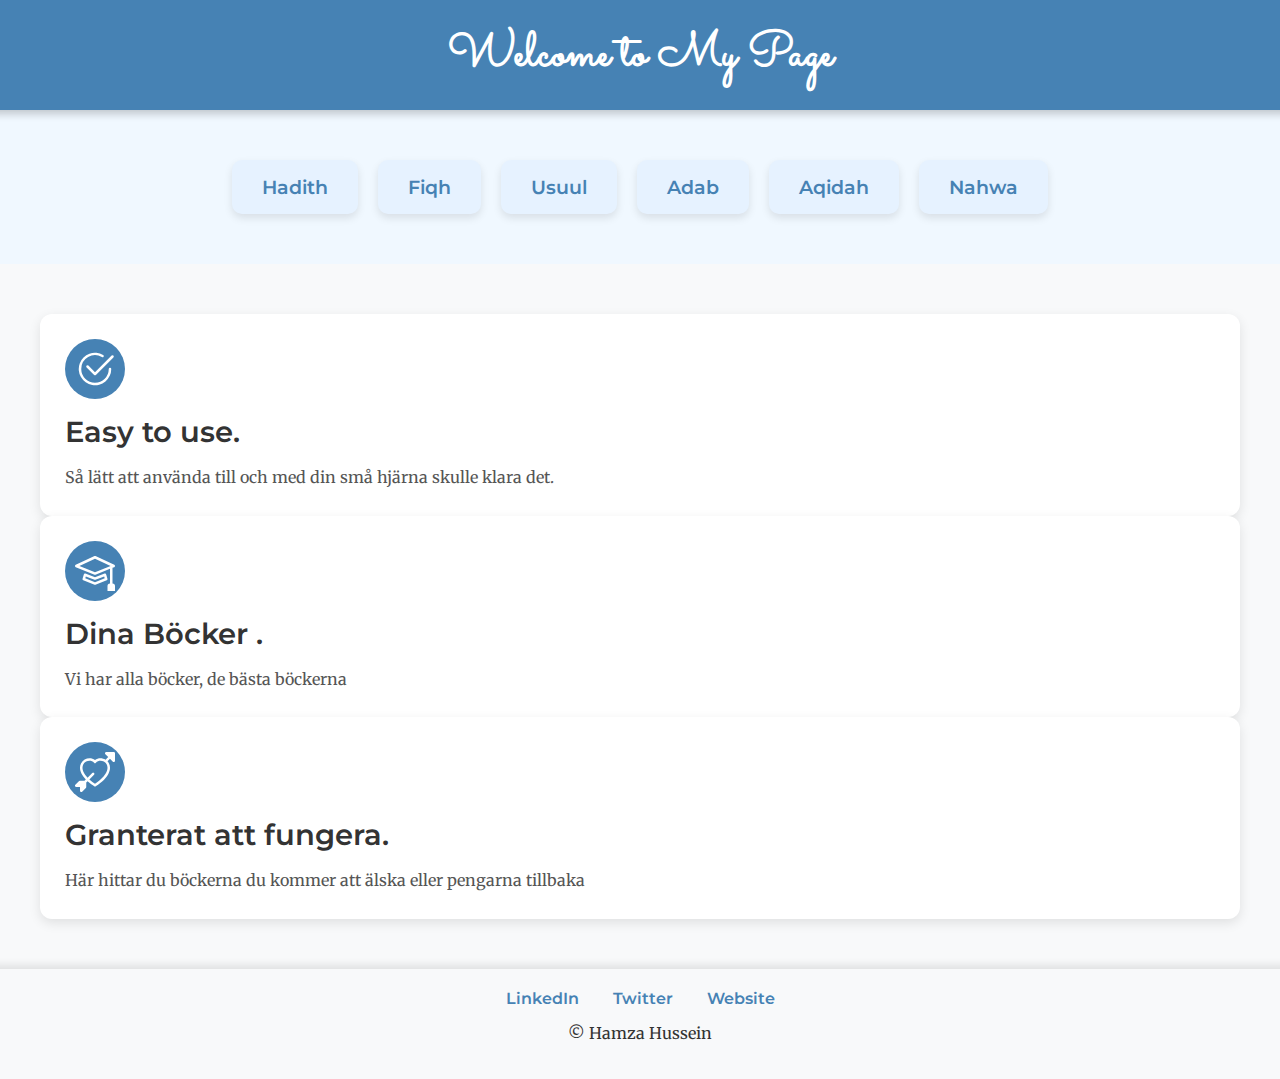
<file: index.html>
<!DOCTYPE html>
<html lang="en">

<head>
    <meta charset="UTF-8">
    <meta name="viewport" content="width=device-width, initial-scale=1.0">
    <title>My Page</title>
    <link rel="preconnect" href="https://fonts.googleapis.com">
    <link rel="preconnect" href="https://fonts.gstatic.com" crossorigin>
    <link href="https://fonts.googleapis.com/css2?family=Merriweather&family=Montserrat:wght@400;600&family=Sacramento&display=swap" rel="stylesheet">
    <link rel="stylesheet" href="style.css">
    <link rel="stylesheet" href="features.css">
</head>

<body>
    <!-- Header Section -->
    <div class="header">
        <h1>Welcome to My Page</h1>
    </div>

    <!-- Main Content Section -->
    <div class="content">
        <div class="menu">
            <a href="Hadith.html">Hadith</a>
            <a href="Fiqi.html">Fiqh</a>
            <a href="usul.html">Usuul</a>
            <a href="adab.html">Adab</a>
            <a href="aqidah.html">Aqidah</a>
            <a href="nahwa.html">Nahwa</a>



        </div>
    </div>
     <!-- Features -->
  <section id="features">
    <div class="container mt-5">
      <div class="row g-4 py-5 row-cols-1 row-cols-lg-3">
        <div class="col d-flex align-items-start">
          <div
            class="icon-square text-body-emphasis bg-body-secondary d-inline-flex align-items-center justify-content-center fs-4 flex-shrink-0 me-3">
            <svg xmlns="http://www.w3.org/2000/svg" height="30" fill="currentColor" class="bi bi-check2-circle"
              viewBox="0 0 16 16">
              <path
                d="M2.5 8a5.5 5.5 0 0 1 8.25-4.764.5.5 0 0 0 .5-.866A6.5 6.5 0 1 0 14.5 8a.5.5 0 0 0-1 0 5.5 5.5 0 1 1-11 0z" />
              <path
                d="M15.354 3.354a.5.5 0 0 0-.708-.708L8 9.293 5.354 6.646a.5.5 0 1 0-.708.708l3 3a.5.5 0 0 0 .708 0l7-7z" />
            </svg>
          </div>
          <div>
            <h3 class="fs-2">Easy to use.</h3>
            <p>Så lätt att använda  till och med din små hjärna skulle klara det.</p>

          </div>
        </div>
        <div class="col d-flex align-items-start">
          <div
            class="icon-square text-body-emphasis bg-body-secondary d-inline-flex align-items-center justify-content-center fs-4 flex-shrink-0 me-3">
            <svg xmlns="http://www.w3.org/2000/svg" height="30" fill="currentColor" class="bi bi-mortarboard"
              viewBox="0 0 16 16">
              <path
                d="M8.211 2.047a.5.5 0 0 0-.422 0l-7.5 3.5a.5.5 0 0 0 .025.917l7.5 3a.5.5 0 0 0 .372 0L14 7.14V13a1 1 0 0 0-1 1v2h3v-2a1 1 0 0 0-1-1V6.739l.686-.275a.5.5 0 0 0 .025-.917l-7.5-3.5ZM8 8.46 1.758 5.965 8 3.052l6.242 2.913L8 8.46Z" />
              <path
                d="M4.176 9.032a.5.5 0 0 0-.656.327l-.5 1.7a.5.5 0 0 0 .294.605l4.5 1.8a.5.5 0 0 0 .372 0l4.5-1.8a.5.5 0 0 0 .294-.605l-.5-1.7a.5.5 0 0 0-.656-.327L8 10.466 4.176 9.032Zm-.068 1.873.22-.748 3.496 1.311a.5.5 0 0 0 .352 0l3.496-1.311.22.748L8 12.46l-3.892-1.556Z" />
            </svg>
          </div>
          <div>
            <h3 class="fs-2">Dina Böcker .</h3>
            <p> Vi har alla böcker, de bästa böckerna</p>

          </div>
        </div>
        <div class="col d-flex align-items-start">
          <div
            class="icon-square text-body-emphasis bg-body-secondary d-inline-flex align-items-center justify-content-center fs-4 flex-shrink-0 me-3">
            <svg xmlns="http://www.w3.org/2000/svg" height="30" fill="currentColor" class="bi bi-arrow-through-heart"
              viewBox="0 0 16 16">
              <path fill-rule="evenodd"
                d="M2.854 15.854A.5.5 0 0 1 2 15.5V14H.5a.5.5 0 0 1-.354-.854l1.5-1.5A.5.5 0 0 1 2 11.5h1.793l.53-.53c-.771-.802-1.328-1.58-1.704-2.32-.798-1.575-.775-2.996-.213-4.092C3.426 2.565 6.18 1.809 8 3.233c1.25-.98 2.944-.928 4.212-.152L13.292 2 12.147.854A.5.5 0 0 1 12.5 0h3a.5.5 0 0 1 .5.5v3a.5.5 0 0 1-.854.354L14 2.707l-1.006 1.006c.236.248.44.531.6.845.562 1.096.585 2.517-.213 4.092-.793 1.563-2.395 3.288-5.105 5.08L8 13.912l-.276-.182a21.86 21.86 0 0 1-2.685-2.062l-.539.54V14a.5.5 0 0 1-.146.354l-1.5 1.5Zm2.893-4.894A20.419 20.419 0 0 0 8 12.71c2.456-1.666 3.827-3.207 4.489-4.512.679-1.34.607-2.42.215-3.185-.817-1.595-3.087-2.054-4.346-.761L8 4.62l-.358-.368c-1.259-1.293-3.53-.834-4.346.761-.392.766-.464 1.845.215 3.185.323.636.815 1.33 1.519 2.065l1.866-1.867a.5.5 0 1 1 .708.708L5.747 10.96Z" />
            </svg>
          </div>
          <div>
            <h3 class="fs-2">Granterat att fungera.</h3>
            <p>Här hittar du böckerna du kommer att älska eller pengarna tillbaka</p>

          </div>
        </div>
      </div>
    </div>
  </section>

    <!-- Footer Section -->
    <div class="bottom-container">
        <a class="footer-link" href="https://www.linkedin.com/">LinkedIn</a>
        <a class="footer-link" href="https://twitter.com/">Twitter</a>
        <a class="footer-link" href="index.html">Website</a>
        <p>© Hamza Hussein</p>
    </div>
</body>

</html>
</file>
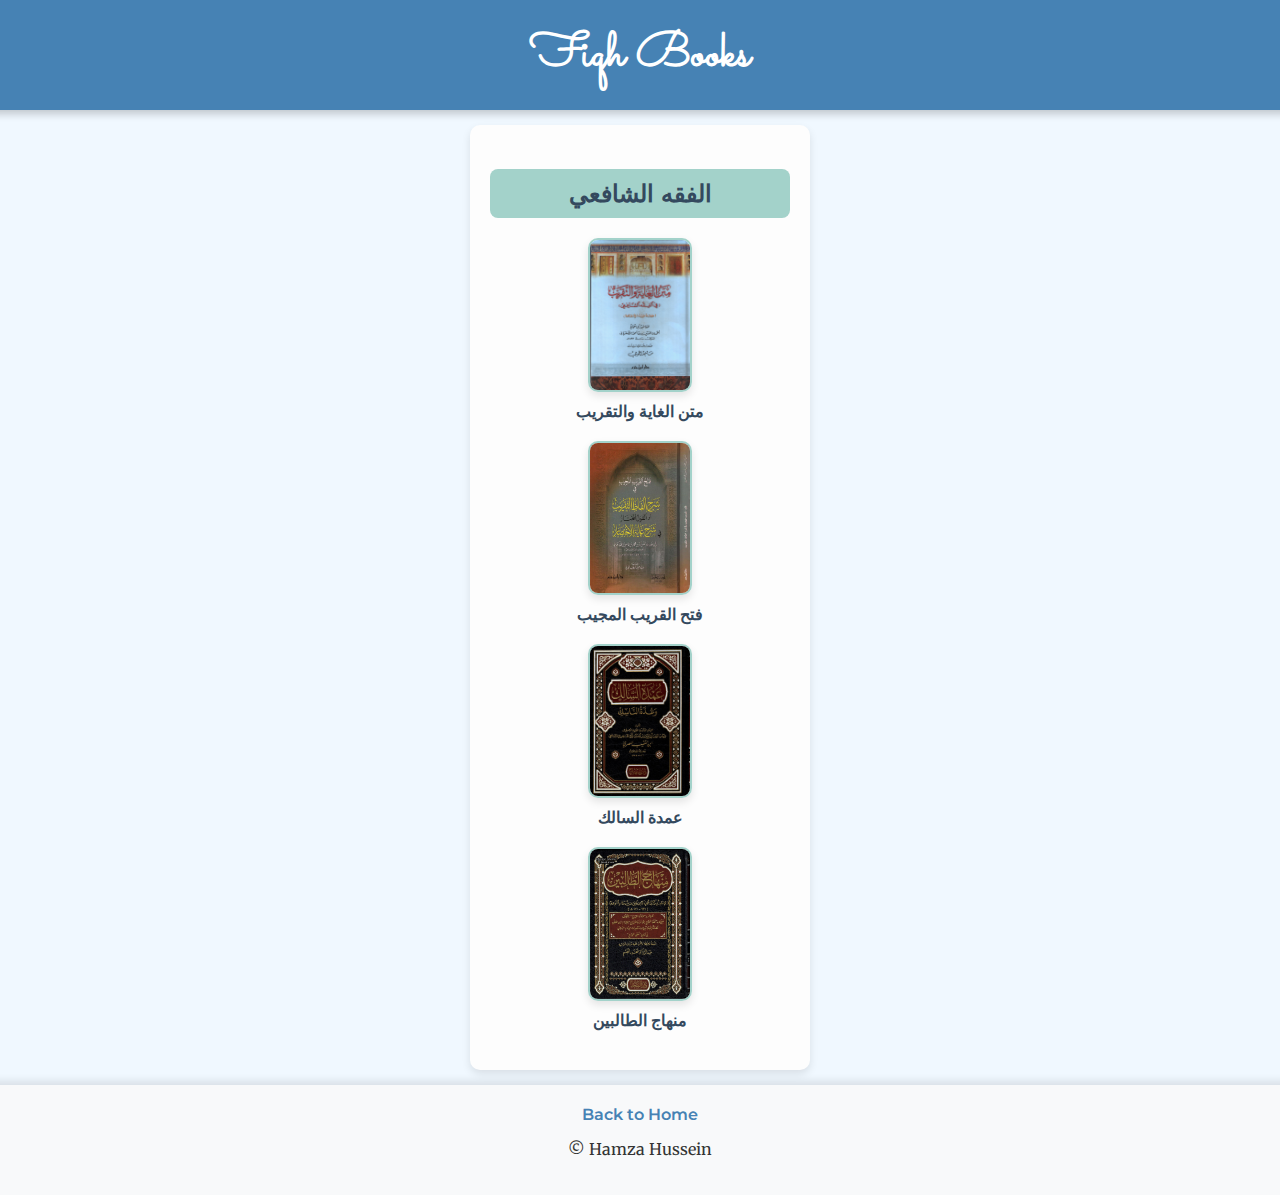
<file: Fiqi.html>
<!DOCTYPE html>
<html lang="en">

<head>
    <meta charset="UTF-8">
    <meta name="viewport" content="width=device-width, initial-scale=1.0">
    <title>Fiqh</title>
    <link rel="preconnect" href="https://fonts.googleapis.com">
    <link rel="preconnect" href="https://fonts.gstatic.com" crossorigin>
    <link href="https://fonts.googleapis.com/css2?family=Merriweather&family=Montserrat:wght@400;600&family=Sacramento&display=swap" rel="stylesheet">
    <link rel="stylesheet" href="style.css">
</head>

<body>
    <!-- Header Section -->
    <div class="header">
        <h1>Fiqh Books</h1>
    </div>

    <!-- Fiqh Section -->
    <div class="section-container">
        <div class="Fiqi-section">
            <p>الفقه الشافعي</p>
            <ul class="Fiqi">
                <li>
                    <img src="/Images/shujac.jpeg" alt="متن الغاية والتقريب">
                    <span>متن الغاية والتقريب</span>
                </li>
                <li>
                    <img src="/Images/qarib.jpg" alt="فتح القريب المجيب">
                    <span>فتح القريب المجيب</span>
                </li>
                <li>
                    <img src="/Images/salik.jpeg" alt="عمدة السالك">
                    <span>عمدة السالك</span>
                </li>
                <li>
                    <img src="/Images/minhaj.jpeg" alt="منهاج الطالبين">
                    <span>منهاج الطالبين</span>
                </li>
            </ul>
        </div>
    </div>

    <!-- Footer Section -->
    <div class="bottom-container">
        <a class="footer-link" href="index.html">Back to Home</a>
        <p>© Hamza Hussein</p>
    </div>
</body>

</html>
</file>
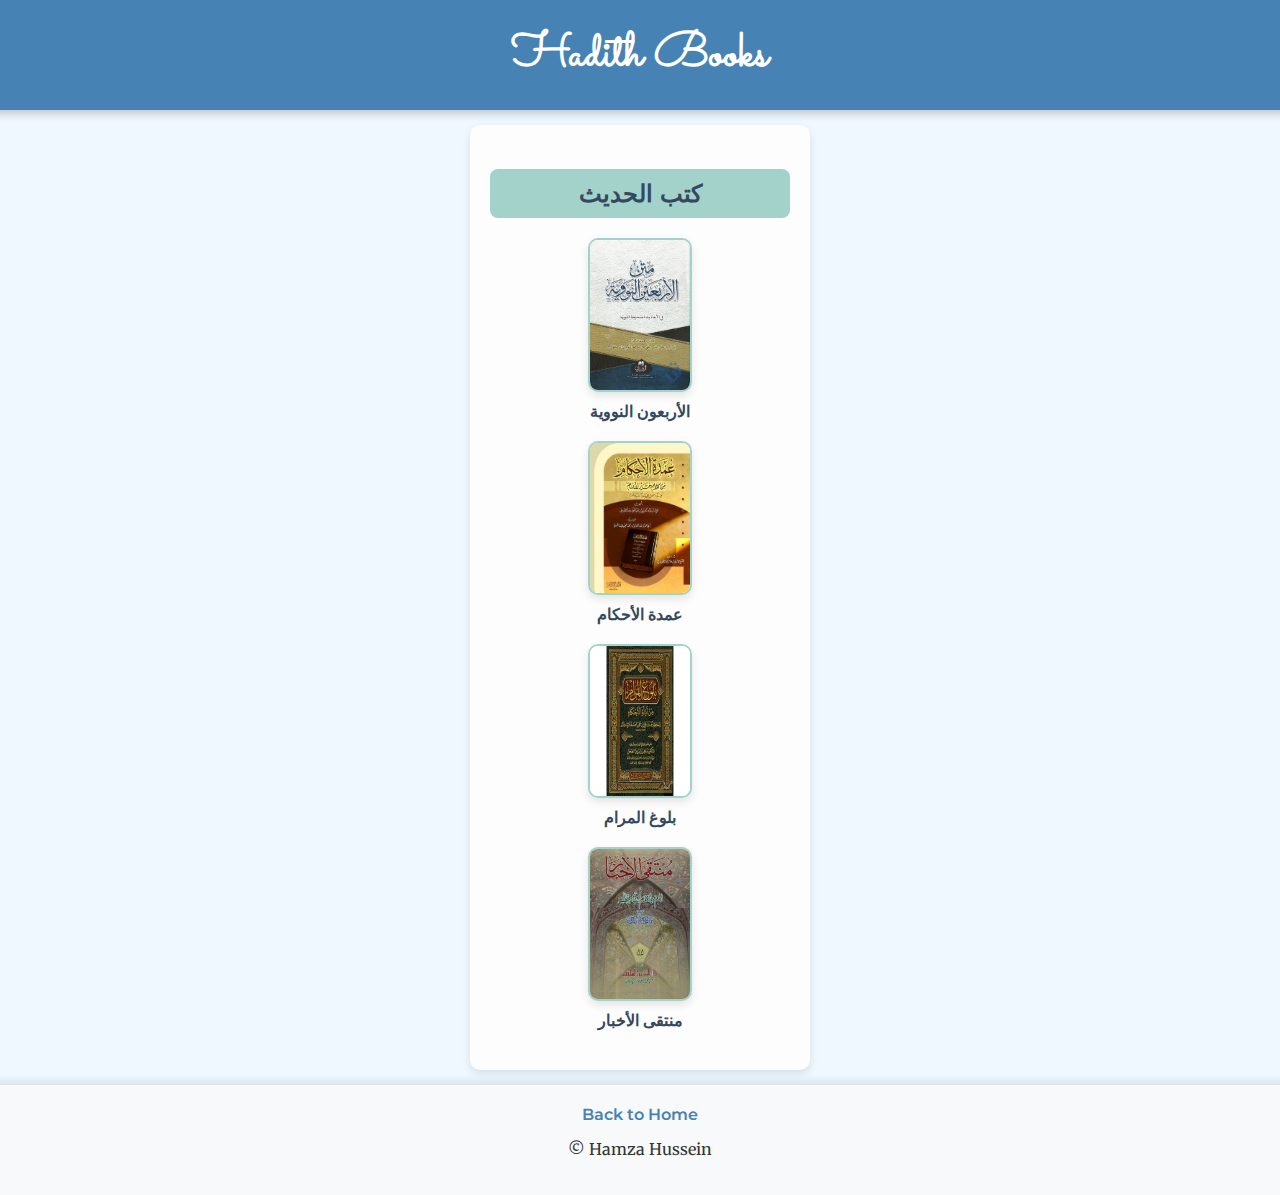
<file: Hadith.html>
<!DOCTYPE html>
<html lang="en">

<head>
    <meta charset="UTF-8">
    <meta name="viewport" content="width=device-width, initial-scale=1.0">
    <title>Hadith</title>
    <link rel="preconnect" href="https://fonts.googleapis.com">
    <link rel="preconnect" href="https://fonts.gstatic.com" crossorigin>
    <link href="https://fonts.googleapis.com/css2?family=Merriweather&family=Montserrat:wght@400;600&family=Sacramento&display=swap" rel="stylesheet">
    <link rel="stylesheet" href="style.css">
</head>

<body>
    <!-- Header Section -->
    <div class="header">
        <h1>Hadith Books</h1>
    </div>

    <!-- Hadith Section -->
    <div class="section-container">
        <div class="Hadith-section">
            <p>كتب الحديث</p>
            <ul class="Hadith">
                <li>
                    <img src="/Images/arbacun.jpeg" alt="الأربعون النووية">
                    <span>الأربعون النووية</span>
                </li>
                <li>
                    <img src="/Images/cum axk.jpeg" alt="عمدة الأحكام">
                    <span>عمدة الأحكام</span>
                </li>
                <li>
                    <img src="/Images/buluq.jpeg" alt="بلوغ المرام">
                    <span>بلوغ المرام</span>
                </li>
                <li>
                    <img src="/Images/muntaqa.jpeg" alt="منتقى الأخبار">
                    <span>منتقى الأخبار</span>
                </li>
            </ul>
        </div>
    </div>

    <!-- Footer Section -->
    <div class="bottom-container">
        <a class="footer-link" href="index.html">Back to Home</a>
        <p>© Hamza Hussein</p>
    </div>
</body>

</html>
</file>
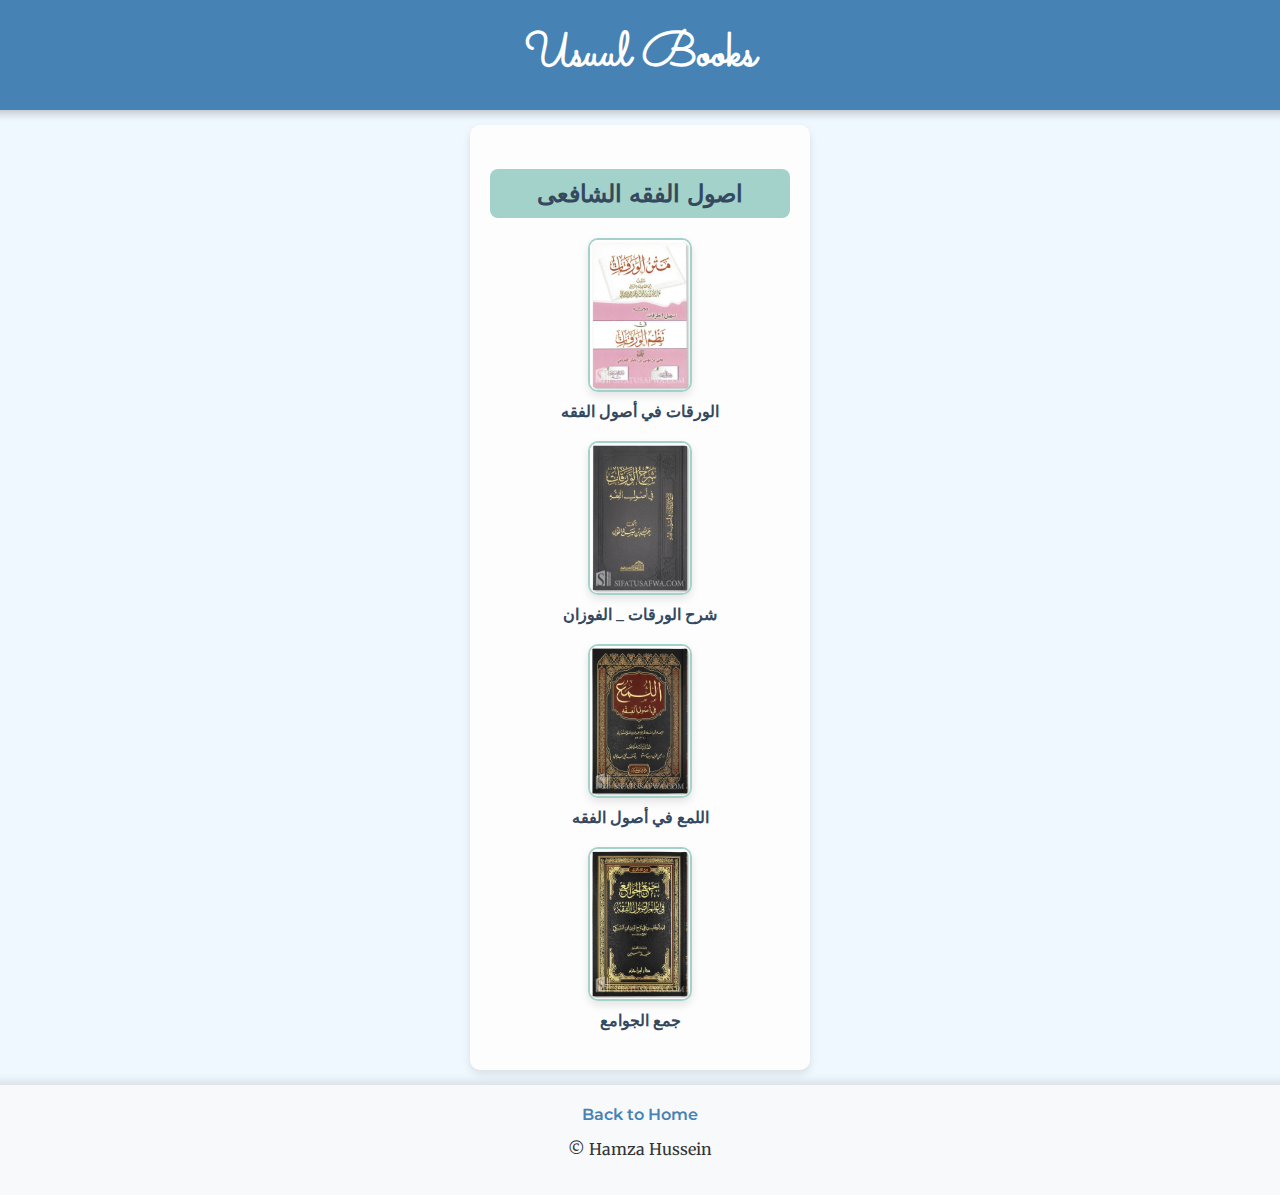
<file: usul.html>
<!DOCTYPE html>
<html lang="en">

<head>
    <meta charset="UTF-8">
    <meta name="viewport" content="width=device-width, initial-scale=1.0">
    <title>Usuul</title>
    <link rel="preconnect" href="https://fonts.googleapis.com">
    <link rel="preconnect" href="https://fonts.gstatic.com" crossorigin>
    <link href="https://fonts.googleapis.com/css2?family=Merriweather&family=Montserrat:wght@400;600&family=Sacramento&display=swap" rel="stylesheet">
    <link rel="stylesheet" href="style.css">
</head>

<body>
    <!-- Header Section -->
    <div class="header">
        <h1>Usuul Books</h1>
    </div>

    <!-- Usuul Section -->
    <div class="section-container">
        <div class="Usuul-section">
            <p>اصول الفقه الشافعى</p>
            <ul class="Usuul">
                <li>
                    <img src="/Images/matn w.jpeg" alt="الورقات في أصول الفقه">
                    <span>الورقات في أصول الفقه</span>
                </li>
                <li>
                    <img src="/Images/sharx w.jpeg" alt="شرح الورقات _ الفوزان">
                    <span>شرح الورقات _ الفوزان</span>
                </li>
                <li>
                    <img src="/Images/lumac.jpeg" alt="اللمع في أصول الفقه">
                    <span>اللمع في أصول الفقه</span>
                </li>
                <li>
                    <img src="/Images/jamc.jpeg" alt="جمع الجوامع">
                    <span>جمع الجوامع</span>
                </li>
            </ul>
        </div>
    </div>

    <!-- Footer Section -->
    <div class="bottom-container">
        <a class="footer-link" href="index.html">Back to Home</a>
        <p>© Hamza Hussein</p>
    </div>
</body>

</html>
</file>
<file: style.css>
/* General Styles */
body {
  margin: 0;
  padding: 0;
  font-family: 'Montserrat', sans-serif;
  background-color: #f0f8ff; /* Light blue background */
  color: #333;
  display: flex;
  flex-direction: column;
  align-items: center;
  justify-content: center;
  min-height: 100vh;
}

/* Header Section */
.header {
  background-color: #4682b4; /* Steel blue background */
  color: white;
  padding: 20px;
  text-align: center;
  width: 100%;
  box-shadow: 0 4px 8px rgba(0, 0, 0, 0.2);
}

.header h1 {
  font-family: 'Sacramento', cursive;
  font-size: 3rem;
  margin: 0;
}

/* Menu Styles */
.menu {
  display: flex;
  justify-content: center;
  flex-wrap: wrap;
  margin: 20px 0;
}

.menu a {
  text-decoration: none;
  color: #4682b4;
  background-color: #e6f2ff; /* Light blue background */
  padding: 15px 30px;
  margin: 10px;
  border-radius: 10px;
  font-size: 1.2rem;
  font-weight: 600;
  transition: background-color 0.3s, color 0.3s;
  box-shadow: 0 4px 8px rgba(0, 0, 0, 0.1);
}

.menu a:hover {
  background-color: #4682b4;
  color: #fff;
}

/* Content Section */
.content {
  display: flex;
  flex-wrap: wrap;
  justify-content: center;
  padding: 20px;
}

/* Section Container */
.section-container {
  display: flex;
  flex-wrap: wrap;
  justify-content: center;
  width: 100%;
  padding: 0 20px;
}

/* Section Styles */
.Hadith-section, .Fiqi-section, .Usuul-section {
  background-color: #fdfdfd; /* Light background */
  padding: 20px;
  margin: 15px;
  border-radius: 10px;
  box-shadow: 0 4px 8px rgba(0, 0, 0, 0.1);
  width: 300px;
  text-align: center;
}

.Hadith-section p, .Fiqi-section p, .Usuul-section p {
  font-size: 1.5rem;
  font-weight: 600;
  color: #34495e; /* Dark blue-gray text */
  margin-bottom: 15px;
  background-color: #a3d2ca; /* Soft teal background */
  padding: 10px;
  border-radius: 8px;
}

/* List Styles */
ul {
  list-style: none;
  padding: 0;
  margin: 0;
}

li {
  margin: 20px 0;
  font-size: 1rem;
  font-weight: 600;
  color: #34495e;
  display: flex;
  flex-direction: column;
  align-items: center;
}

img {
  width: 100px;
  height: 150px;
  margin-bottom: 10px;
  border-radius: 10px;
  box-shadow: 0 4px 8px rgba(0, 0, 0, 0.1);
  border: 2px solid #a3d2ca;
}

/* Footer Section */
.bottom-container {
  background-color: #f8f9fa; /* Light gray background */
  padding: 20px;
  text-align: center;
  width: 100%;
  box-shadow: 0 -4px 8px rgba(0, 0, 0, 0.1);
}

.footer-link {
  color: #4682b4;
  text-decoration: none;
  margin: 0 15px;
  font-size: 1rem;
  font-weight: 600;
  transition: color 0.3s;
}

.footer-link:hover {
  color: #333;
}

.bottom-container p {
  margin-top: 15px;
  color: #333;
  font-family: 'Merriweather', serif;
}

/* Responsive Design */
@media (max-width: 768px) {
  .header h1 {
    font-size: 2.5rem;
  }

  .menu a {
    font-size: 1rem;
    padding: 10px 20px;
  }

  .Hadith-section, .Fiqi-section, .Usuul-section {
    width: 100%;
    margin: 10px 0;
  }

  img {
    width: 80px;
    height: 120px;
  }
  
}
</file>
<file: features.css>
/* Features Section */
#features {
  background-color: #f8f9fa; /* Light gray background for the entire section */
  padding: 50px 20px;
  width: 100%;
}

#features .container {
  max-width: 1200px; /* Centralize the content */
  margin: 0 auto;
}

#features .icon-square {
  width: 60px;
  height: 60px;
  border-radius: 50%; /* Round icons */
  background-color: #4682b4; /* Steel blue background for icons */
  color: #fff;
  display: flex;
  align-items: center;
  justify-content: center;
}

#features h3 {
  font-family: 'Montserrat', sans-serif;
  font-weight: 600;
  color: #333;
  margin-bottom: 10px;
}

#features p {
  font-family: 'Merriweather', serif;
  font-size: 1.1rem;
  color: #555;
  margin-bottom: 0;
}

#features .col {
  background-color: #ffffff; /* White background for feature boxes */
  border-radius: 12px;
  padding: 25px;
  box-shadow: 0 4px 12px rgba(0, 0, 0, 0.1);
  transition: transform 0.3s ease, box-shadow 0.3s ease;
}

#features .col:hover {
  transform: translateY(-10px); /* Slight lift on hover */
  box-shadow: 0 6px 16px rgba(0, 0, 0, 0.15); /* Deeper shadow on hover */
}

#features .icon-square svg {
  width: 40px;
  height: 40px;
}

#features .col h3 {
  font-size: 1.8rem;
  margin-top: 15px;
}

#features .col p {
  font-size: 1rem;
  line-height: 1.6;
}

/* Responsive Design */
@media (max-width: 768px) {
  #features .row-cols-lg-3 {
    flex-direction: column;
    align-items: center;
  }

  #features .col {
    width: 100%;
    margin-bottom: 20px;
  }
}
</file>
